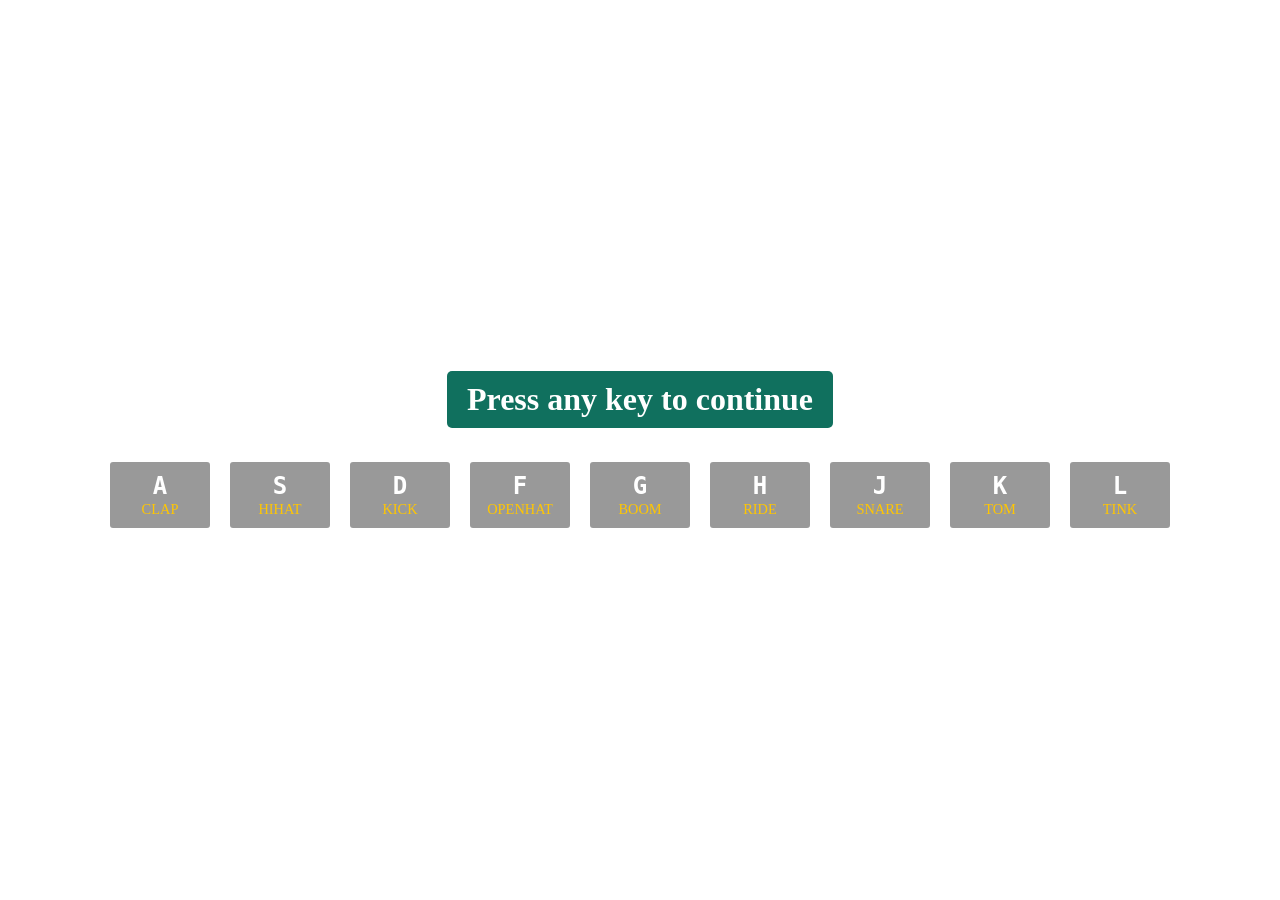
<file: drumKit/index.html>
<!doctype html>
<html lang="en">
  <head>
    <meta charset="UTF-8" />
    <meta name="viewport" content="width=device-width, initial-scale=1.0" />
    <link rel="icon" href="data:," />
    <title>Drum Kit</title>
    <link rel="stylesheet" href="styles.css" />
  </head>
  <body>
    <div class="page">
      <h1>Press any key to continue</h1>
      <div class="keys">
        <div data-key="65" class="key">
          <kbd>A</kbd>
          <span class="sound">clap</span>
        </div>
        <div data-key="83" class="key">
          <kbd>S</kbd>
          <span class="sound">hihat</span>
        </div>
        <div data-key="68" class="key">
          <kbd>D</kbd>
          <span class="sound">kick</span>
        </div>
        <div data-key="70" class="key">
          <kbd>F</kbd>
          <span class="sound">openhat</span>
        </div>
        <div data-key="71" class="key">
          <kbd>G</kbd>
          <span class="sound">boom</span>
        </div>
        <div data-key="72" class="key">
          <kbd>H</kbd>
          <span class="sound">ride</span>
        </div>
        <div data-key="74" class="key">
          <kbd>J</kbd>
          <span class="sound">snare</span>
        </div>
        <div data-key="75" class="key">
          <kbd>K</kbd>
          <span class="sound">tom</span>
        </div>
        <div data-key="76" class="key">
          <kbd>L</kbd>
          <span class="sound">tink</span>
        </div>
      </div>
    </div>

    <audio data-key="65" src="audios/sounds_clap.wav"></audio>
    <audio data-key="83" src="audios/sounds_hihat.wav"></audio>
    <audio data-key="68" src="audios/sounds_kick.wav"></audio>
    <audio data-key="70" src="audios/sounds_openhat.wav"></audio>
    <audio data-key="71" src="audios/sounds_boom.wav"></audio>
    <audio data-key="72" src="audios/sounds_ride.wav"></audio>
    <audio data-key="74" src="audios/sounds_snare.wav"></audio>
    <audio data-key="75" src="audios/sounds_tom.wav"></audio>
    <audio data-key="76" src="audios/sounds_tink.wav"></audio>
    <script src="script.js"></script>
  </body>
</html>
</file>
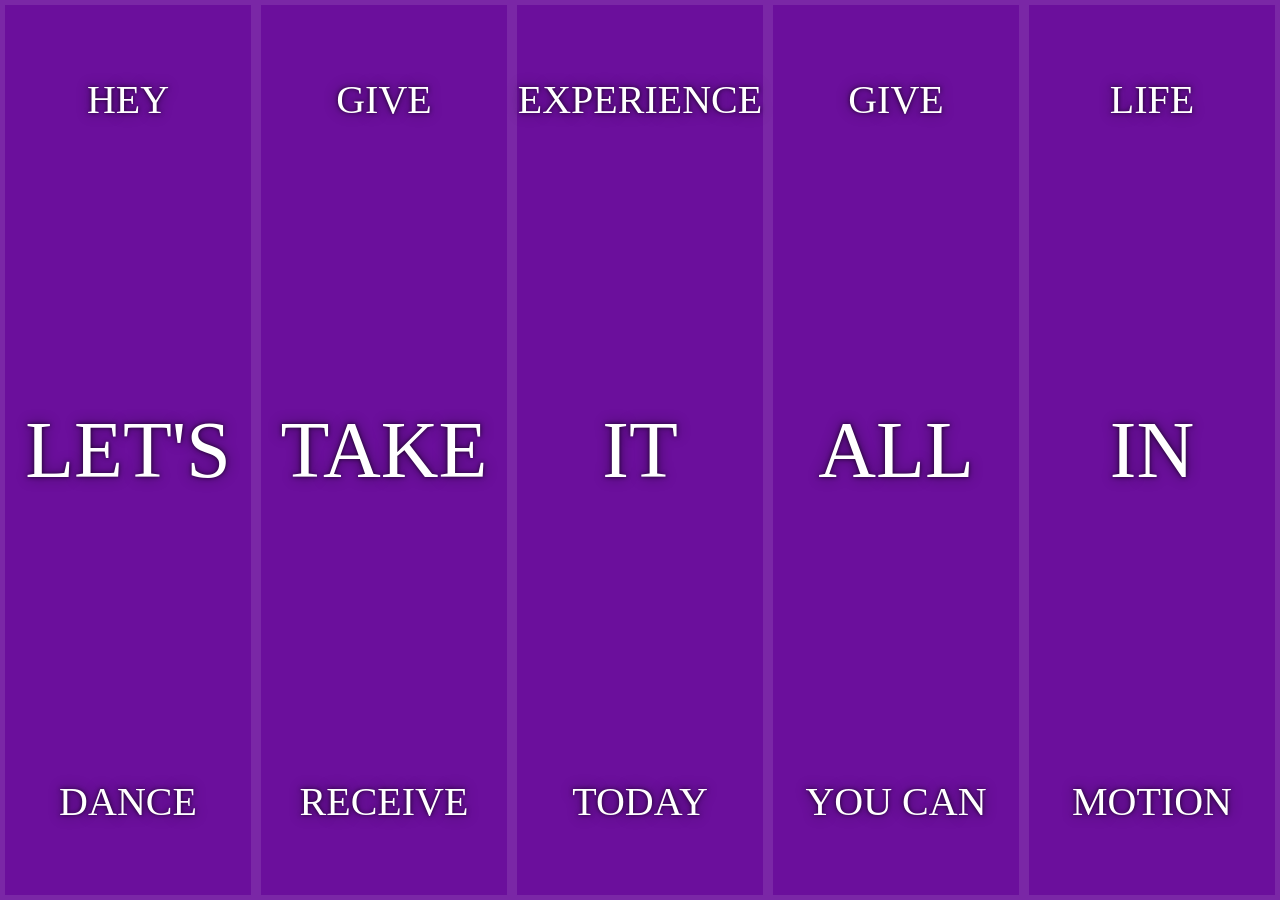
<file: flexPanelGallery/index.html>
<!doctype html>
<html lang="en">
  <head>
    <meta charset="UTF-8" />
    <meta name="viewport" content="width=device-width, initial-scale=1.0" />
    <title>Flex Panel Gallery</title>
    <link rel="stylesheet" href="styles.css" />
  </head>
  <body>
    <div class="panels">
      <div class="panel panel1">
        <p>Hey</p>
        <p>Let's</p>
        <p>Dance</p>
      </div>
      <div class="panel panel2">
        <p>Give</p>
        <p>Take</p>
        <p>Receive</p>
      </div>
      <div class="panel panel3">
        <p>Experience</p>
        <p>It</p>
        <p>Today</p>
      </div>
      <div class="panel panel4">
        <p>Give</p>
        <p>All</p>
        <p>You can</p>
      </div>
      <div class="panel panel5">
        <p>Life</p>
        <p>In</p>
        <p>Motion</p>
      </div>
    </div>
    <script src="script.js"></script>
  </body>
</html>
</file>
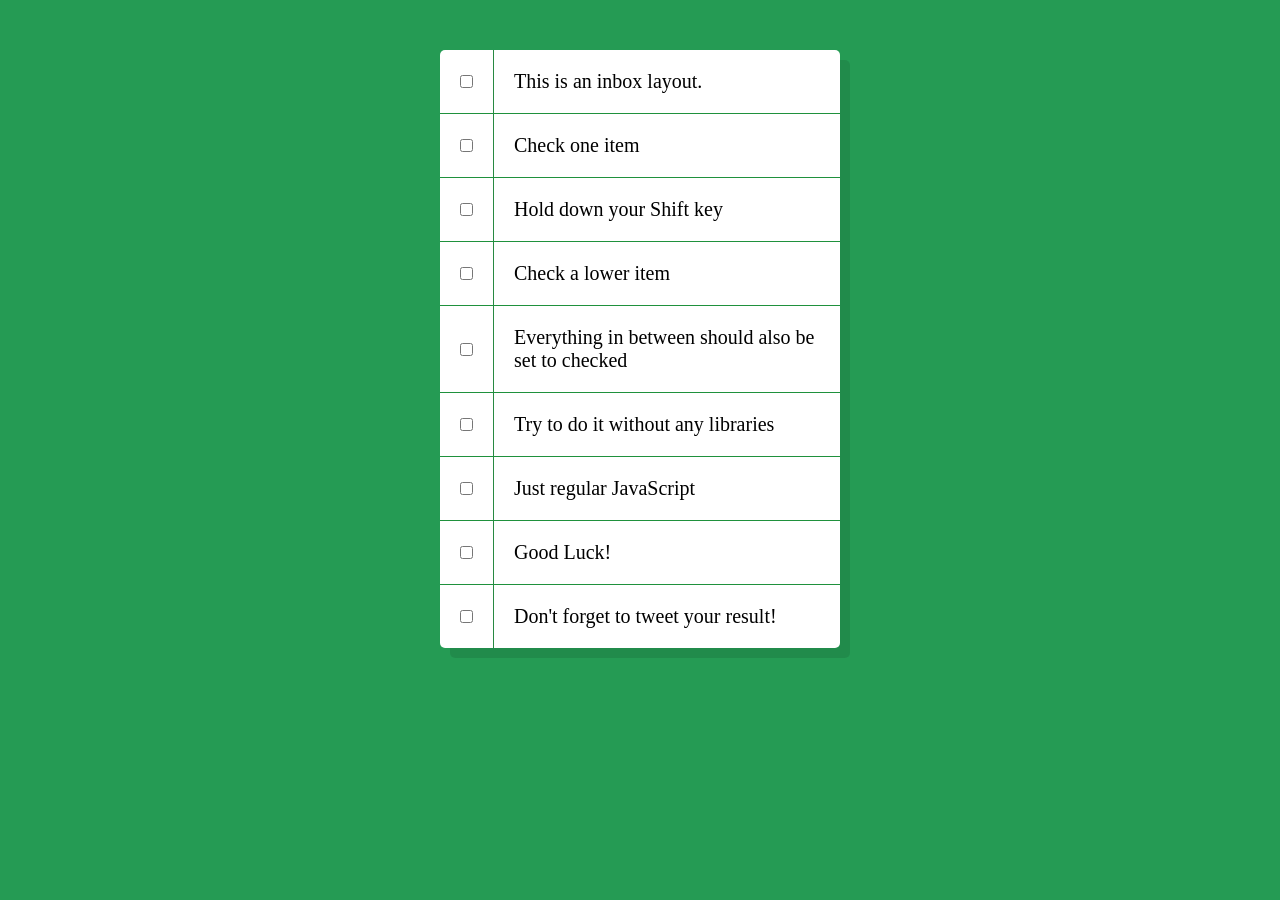
<file: jsCheckbox/index.html>
<!doctype html>
<html lang="en">
  <head>
    <meta charset="UTF-8" />
    <meta name="viewport" content="width=device-width, initial-scale=1.0" />
    <title>JS checkbox</title>
    <link rel="stylesheet" href="styles.css" />
  </head>
  <body>
    <div class="inbox">
      <div class="item">
        <input type="checkbox" />
        <p>This is an inbox layout.</p>
      </div>
      <div class="item">
        <input type="checkbox" />
        <p>Check one item</p>
      </div>
      <div class="item">
        <input type="checkbox" />
        <p>Hold down your Shift key</p>
      </div>
      <div class="item">
        <input type="checkbox" />
        <p>Check a lower item</p>
      </div>
      <div class="item">
        <input type="checkbox" />
        <p>Everything in between should also be set to checked</p>
      </div>
      <div class="item">
        <input type="checkbox" />
        <p>Try to do it without any libraries</p>
      </div>
      <div class="item">
        <input type="checkbox" />
        <p>Just regular JavaScript</p>
      </div>
      <div class="item">
        <input type="checkbox" />
        <p>Good Luck!</p>
      </div>
      <div class="item">
        <input type="checkbox" />
        <p>Don't forget to tweet your result!</p>
      </div>
    </div>
    <script src="script.js"></script>
  </body>
</html>
</file>
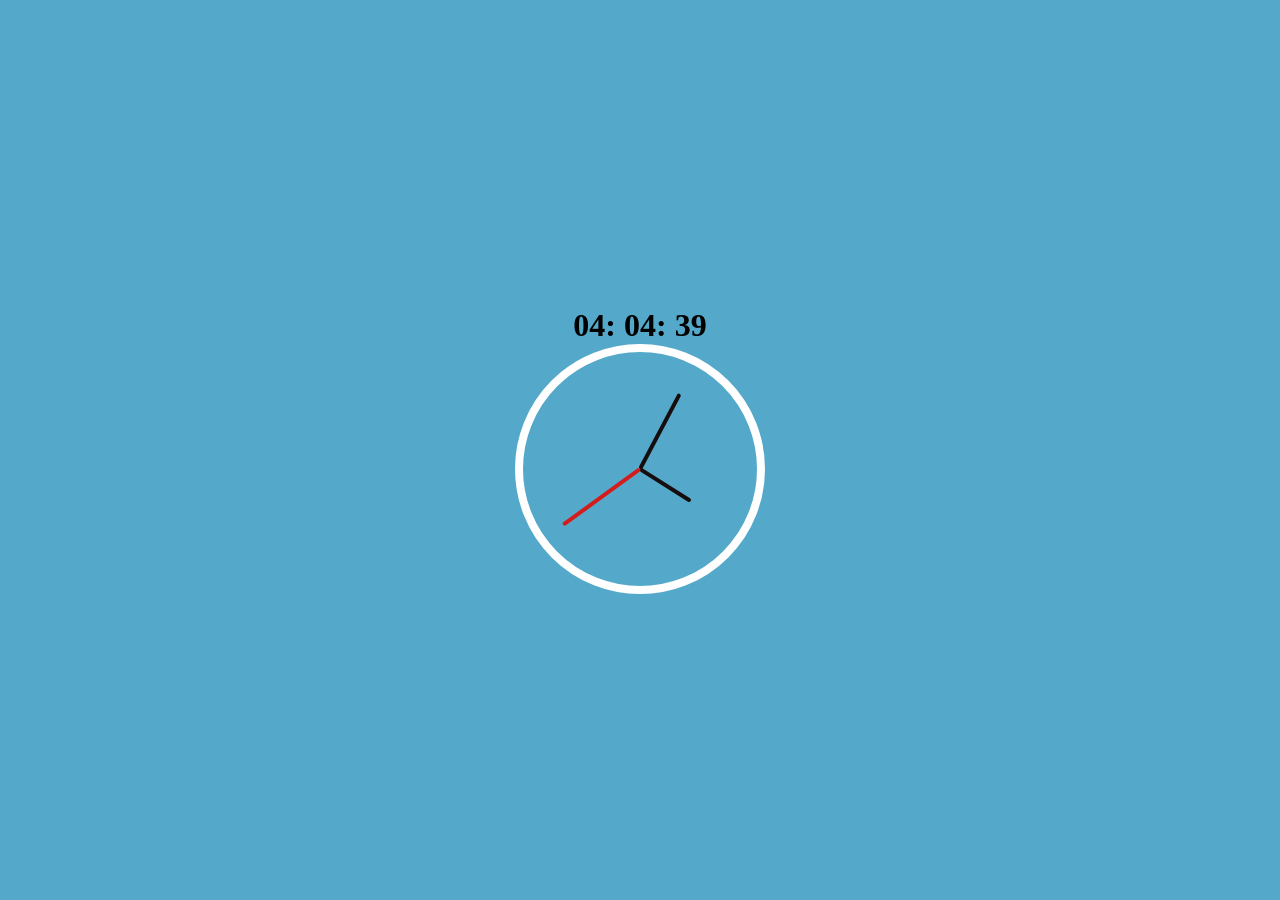
<file: jsClock/index.html>
<!DOCTYPE html>
<html lang="en">
<head>
    <meta charset="UTF-8">
    <meta name="viewport" content="width=device-width, initial-scale=1.0">
    <title>CSS + JS clock</title>
    <link rel="stylesheet" href="styles.css">
</head>
<body>
    <div class="container">
        <h1>00:00:00</h1>
        <div class="clock">
        <div class="clock-face">
            <div class="hand hour-hand"></div>
            <div class="hand min-hand"></div>
            <div class="hand second-hand"></div>
        </div>
    </div>
    </div>
    <script src="script.js"></script>
</body>
</html>
</file>
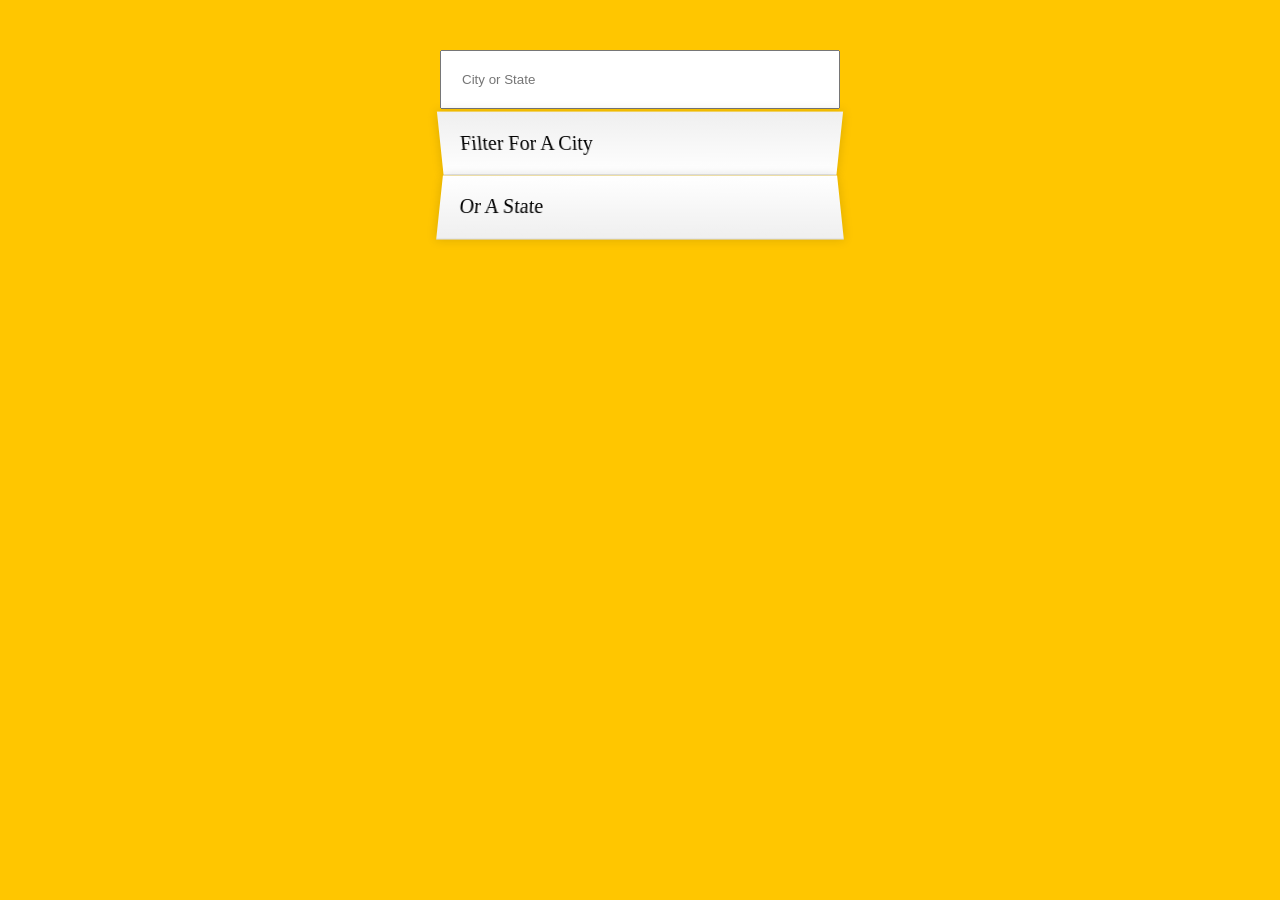
<file: typeAhead/index.html>
<!DOCTYPE html>
<html lang="en">
<head>
    <meta charset="UTF-8">
    <meta name="viewport" content="width=device-width, initial-scale=1.0">
    <title>Type Ahead</title>
    <link rel="stylesheet" href="styles.css">
</head>
<body>
    <form action="" class="search-form">
        <input type="text" class="search-input" placeholder="City or State">
        <ul class="suggestions">
            <li>Filter for a city</li>
            <li>or a state</li>
        </ul>   
    </form>
    <script src="script.js"></script>
</body>
</html>
</file>
<file: drumKit/styles.css>
* {
  margin: 0;
  padding: 0;
  box-sizing: border-box;
}

body {
  background-image: url("https://images.unsplash.com/photo-1786600328731-d9aa6483ff74?q=100&w=1920&auto=format&fit=crop&ixlib=rb-4.1.0&ixid=M3wxMjA3fDB8MHxwaG90by1wYWdlfHx8fGVufDB8fHx8fA%3D%3D");
  background-repeat: no-repeat;
  background-position: center;
  background-size: cover;
}

.page {
  display: flex;
  flex-direction: column;
  min-height: 100dvh;
  align-items: center;
  justify-content: center;
  padding: 1rem;
}

.keys {
  display: flex;
  flex-wrap: wrap; 
  justify-content: center;
  gap: 1rem; 
  max-width: 1200px;
  width: 100%;
}

.key {
  border-radius: 5px;
  border: 2px solid #fff;
  padding: 10px 5px;
  transition: all 0.7s ease;
  width: 6.5rem;
  max-width: 100%;
  text-align: center;
  cursor: pointer;
  background: rgba(0, 0, 0, 0.4);
  backdrop-filter: blur(4px);
}

.sound {
  font-size: 0.9rem; 
  color: #ffc600;
  text-transform: uppercase;
}

kbd {
  display: block;
  font-size: 1.5rem;
  text-align: center;
  color: #fff;
  font-weight: bold;
}

.playing {
  transform: scale(1.1);
  border-color: #ffc600;
  box-shadow: 0 0 1em #ffc600;
}

h1 {
  text-align: center;
  color: #fff;
  background-color: #10705e;
  border-radius: 5px;
  padding: 10px 20px;
  margin-bottom: 2rem;
  font-size: clamp(1.2rem, 4vw, 2rem); 
}

@media (max-width: 480px) {
  .keys {
    gap: 0.5rem;
  }
  
  .key {
    width: 4.5rem;
    padding: 8px 4px;
  }

  kbd {
    font-size: 1.2rem;
  }

  .sound {
    font-size: 0.75rem;
  }
}
</file>
<file: flexPanelGallery/styles.css>
html {
  box-sizing: border-box;
  background: #ffc600;
  font-family: "helvetica neue";
  font-size: 20px;
  font-weight: 200;
}

body {
  margin: 0;
}

*,
*:before,
*:after {
  box-sizing: inherit;
  scrollbar-width: none;
}

.panels {
  min-height: 100dvh;
  overflow: hidden;
  display: flex;
}

.panel {
  background: #6b0f9c;
  box-shadow: inset 0 0 0 5px rgba(255, 255, 255, 0.1);
  color: white;
  text-align: center;
  align-items: center;
  /* Safari transitionend event.propertyName === flex */
  /* Chrome + FF transitionend event.propertyName === flex-grow */
  transition:
    font-size 0.7s cubic-bezier(0.61, -0.19, 0.7, -0.11),
    flex 0.7s cubic-bezier(0.61, -0.19, 0.7, -0.11),
    background 0.2s;
  font-size: 20px;
  background-size: cover;
  background-position: center;
  flex: 1;
  display: flex;
  flex-direction: column;
  align-items: center;
  justify-content: center;
}

.panel1 {
  background-image: url(https://images.unsplash.com/photo-1443891238287-325a8fddd0f7?w=1500&h=1500);
}
.panel2 {
  background-image: url(https://cdn.pixabay.com/photo/2017/08/07/16/48/green-2605621_1280.jpg);
}
.panel3 {
  background-image: url(https://images.unsplash.com/photo-1789953067753-6a1fcefe07d8?w=1500&h=1500);
}
.panel4 {
  background-image: url(https://images.unsplash.com/photo-1442522772768-9032b6d10e3e?w=1500&h=1500);
}
.panel5 {
  background-image: url(https://images.unsplash.com/photo-1465156799763-2c087c332922?w=1500&h=1500);
}

/* Flex Children */
.panel > * {
  margin: 0;
  width: 100%;
  transition: transform 0.5s;
  display: flex;
  justify-content: center;
  align-items: center;
}

.panel > *:first-child {
  transform: translateY(-600%);
}
.panel > *:last-child {
  transform: translateY(600%);
}
.panel.open > *:first-child,
.panel.open > *:last-child {
  transform: translateY(0);
}

.panel p {
  text-transform: uppercase;
  font-family: "Amatic SC", cursive;
  text-shadow:
    0 0 4px rgba(0, 0, 0, 0.72),
    0 0 14px rgba(0, 0, 0, 0.45);
  font-size: 2em;
}

.panel p:nth-child(2) {
  font-size: 4em;
}

.panel.open {
  font-size: 40px;
  flex: 5;
}
</file>
<file: jsCheckbox/styles.css>
html {
  font-family: sans-serif;
  background: #259b54;
}

.inbox {
  max-width: 400px;
  margin: 50px auto;
  background: white;
  border-radius: 5px;
  box-shadow: 10px 10px 0 rgba(0, 0, 0, 0.1);
}

.item {
  display: flex;
  align-items: center;
  border-bottom: 1px solid #1f913d;
}

.item:last-child {
  border-bottom: 0;
}

input:checked + p {
  background: #f9f9f9;
  text-decoration: line-through;
}

input[type="checkbox"] {
  margin: 20px;
}

p {
  margin: 0;
  padding: 20px;
  transition: background 0.2s;
  flex: 1;
  font-family: "helvetica neue";
  font-size: 20px;
  font-weight: 200;
  border-left: 1px solid #288942;
}
</file>
<file: jsClock/styles.css>
* {
  margin: 0;
  padding: 0;
  box-sizing: border-box;
}

body {
  background: #54a9ca;
}

.container {
  display: flex;
  flex-direction: column;
  justify-content: center;
  align-items: center;
  height: 100dvh;
}

.clock-face {
  border: 8px solid #fff;
  border-radius: 50%;
  height: 250px;
  width: 250px;
  position: relative;
}

.hand {
  background-color: #160e0e;
  width: 4px;
  border-radius: 10px;
  position: absolute;
  bottom: 50%;
  left: 50%;
  transform-origin: bottom center;
  transform: translateX(-50%) rotate(0deg);
}

.hour-hand {
  height: 60px;
}

.min-hand {
  height: 85px;
}

.second-hand {
  height: 95px;
  background-color: hsl(0, 76%, 47%);
}
</file>
<file: typeAhead/styles.css>
html {
  box-sizing: border-box;
  background: #ffc600;
  font-family: "helvetica neue";
  font-size: 20px;
  font-weight: 200;
}

*,
*:before,
*:after {
  box-sizing: inherit;
}

input {
  width: 100%;
  padding: 20px;
}

.search-form {
  max-width: 400px;
  margin: 50px auto;
}

input.search {
  margin: 0;
  text-align: center;
  outline: 0;
  border: 10px solid #f7f7f7;
  width: 120%;
  left: -10%;
  position: relative;
  top: 10px;
  z-index: 2;
  border-radius: 5px;
  font-size: 40px;
  box-shadow:
    0 0 5px rgba(0, 0, 0, 0.12),
    inset 0 0 2px rgba(0, 0, 0, 0.19);
}

.suggestions {
  margin: 0;
  padding: 0;
  position: relative;
}

.suggestions li {
  background: white;
  list-style: none;
  border-bottom: 1px solid #d8d8d8;
  box-shadow: 0 0 10px rgba(0, 0, 0, 0.14);
  margin: 0;
  padding: 20px;
  transition: background 0.2s;
  display: flex;
  justify-content: space-between;
  text-transform: capitalize;
}

.suggestions li:nth-child(even) {
  transform: perspective(100px) rotateX(3deg) translateY(2px) scale(1.001);
  background: linear-gradient(to bottom, #ffffff 0%, #efefef 100%);
}

.suggestions li:nth-child(odd) {
  transform: perspective(100px) rotateX(-3deg) translateY(3px);
  background: linear-gradient(to top, #ffffff 0%, #efefef 100%);
}

span.population {
  font-size: 15px;
}

.hl {
  background: #ffc600;
}
</file>
